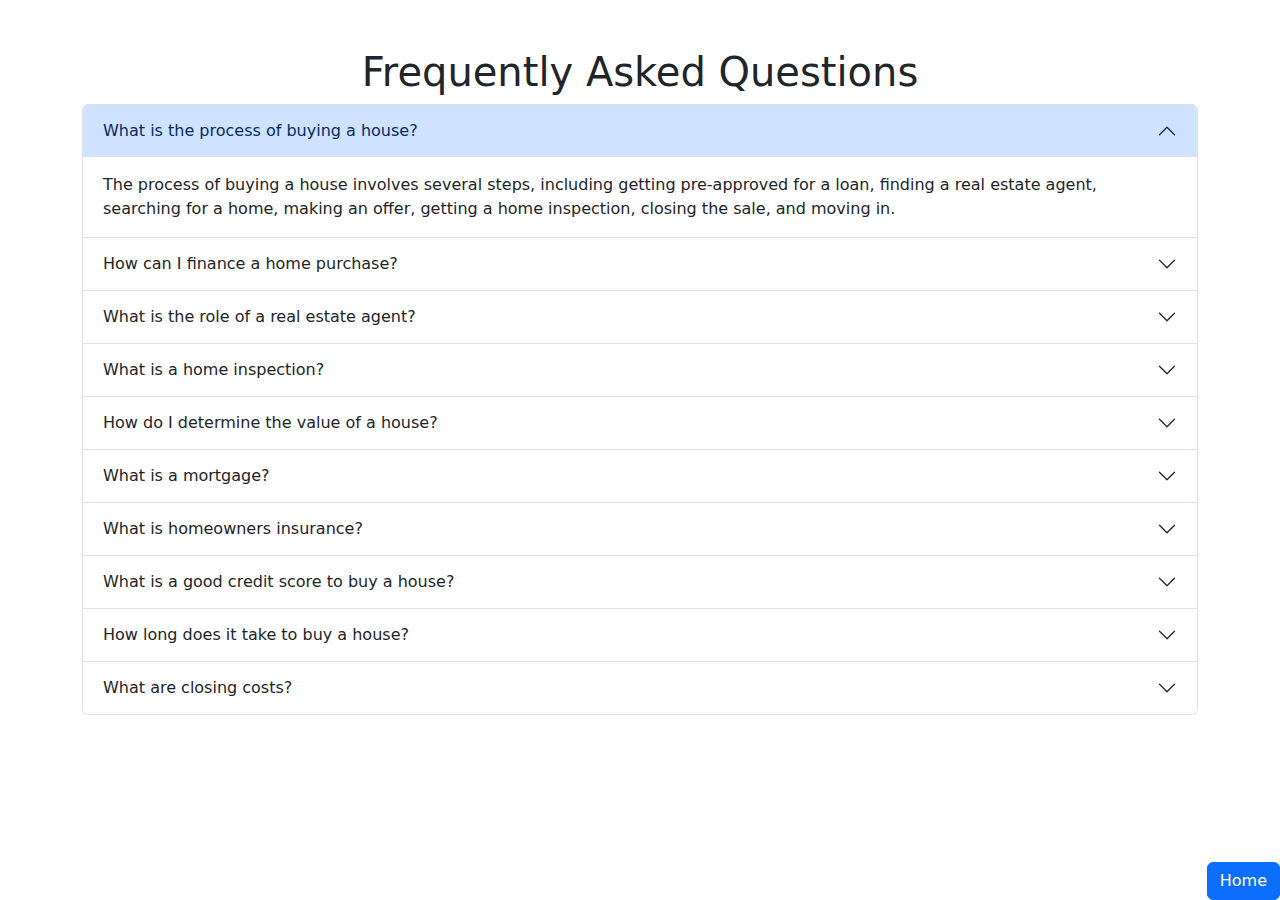
<file: faq.html>
<!DOCTYPE html>
<html lang="en">
<head>
    <meta charset="UTF-8">
    <meta name="viewport" content="width=device-width, initial-scale=1.0">
    <title>Real Estate FAQ</title>
    <!-- Bootstrap CSS -->
    <link href="https://cdn.jsdelivr.net/npm/bootstrap@5.3.3/dist/css/bootstrap.min.css" rel="stylesheet" integrity="sha384-QWTKZyjpPEjISv5WaRU9OFeRpok6YctnYmDr5pNlyT2bRjXh0JMhjY6hW+ALEwIH" crossorigin="anonymous">
</head>
<body>
    <div class="container mt-5 mb-6">
        <h1 class="text-center">Frequently Asked Questions</h1>
        <div class="accordion" id="faqAccordion">
            <div class="accordion-item">
                <h2 class="accordion-header" id="headingOne">
                    <button class="accordion-button" type="button" data-bs-toggle="collapse" data-bs-target="#collapseOne" aria-expanded="true" aria-controls="collapseOne">
                        What is the process of buying a house?
                    </button>
                </h2>
                <div id="collapseOne" class="accordion-collapse collapse show" aria-labelledby="headingOne" data-bs-parent="#faqAccordion">
                    <div class="accordion-body">
                        The process of buying a house involves several steps, including getting pre-approved for a loan, finding a real estate agent, searching for a home, making an offer, getting a home inspection, closing the sale, and moving in.
                    </div>
                </div>
            </div>
    <!-- Question 2 -->
        <div class="accordion-item">
            <h2 class="accordion-header" id="headingTwo">
                <button class="accordion-button collapsed" type="button" data-bs-toggle="collapse" data-bs-target="#collapseTwo" aria-expanded="false" aria-controls="collapseTwo">
                    How can I finance a home purchase?
                </button>
            </h2>
            <div id="collapseTwo" class="accordion-collapse collapse" aria-labelledby="headingTwo" data-bs-parent="#faqAccordion">
                <div class="accordion-body">
                    There are several ways to finance a home purchase, including savings, a mortgage loan, or a combination of both. It's important to speak with a financial advisor or lender to understand your options.
                </div>
            </div>
        </div>

        <!-- Question 3 -->
        <div class="accordion-item">
            <h2 class="accordion-header" id="headingThree">
                <button class="accordion-button collapsed" type="button" data-bs-toggle="collapse" data-bs-target="#collapseThree" aria-expanded="false" aria-controls="collapseThree">
                    What is the role of a real estate agent?
                </button>
            </h2>
            <div id="collapseThree" class="accordion-collapse collapse" aria-labelledby="headingThree" data-bs-parent="#faqAccordion">
                <div class="accordion-body">
                    A real estate agent assists buyers and sellers in the real estate transaction process. This includes marketing properties, negotiating contracts, coordinating inspections and repairs, and ensuring a smooth closing process.
                </div>
            </div>
        </div>

        <!-- Question 4 -->
        <div class="accordion-item">
            <h2 class="accordion-header" id="headingFour">
                <button class="accordion-button collapsed" type="button" data-bs-toggle="collapse" data-bs-target="#collapseFour" aria-expanded="false" aria-controls="collapseFour">
                    What is a home inspection?
                </button>
            </h2>
            <div id="collapseFour" class="accordion-collapse collapse" aria-labelledby="headingFour" data-bs-parent="#faqAccordion">
                <div class="accordion-body">
                    A home inspection is a comprehensive examination of the physical structure and systems of a house, conducted by a professional home inspector. It's typically done before buying a house to identify any potential issues.
                </div>
            </div>
        </div>

        <!-- Question 5 -->
        <div class="accordion-item">
            <h2 class="accordion-header" id="headingFive">
                <button class="accordion-button collapsed" type="button" data-bs-toggle="collapse" data-bs-target="#collapseFive" aria-expanded="false" aria-controls="collapseFive">
                    How do I determine the value of a house?
                </button>
            </h2>
            <div id="collapseFive" class="accordion-collapse collapse" aria-labelledby="headingFive" data-bs-parent="#faqAccordion">
                <div class="accordion-body">
                    The value of a house can be determined by a variety of factors, including its size, location, condition, and the selling prices of similar houses in the area. A professional appraisal is the most accurate way to determine a home's value.
                </div>
            </div>
        </div>

        <!-- Question 6 -->
        <div class="accordion-item">
            <h2 class="accordion-header" id="headingSix">
                <button class="accordion-button collapsed" type="button" data-bs-toggle="collapse" data-bs-target="#collapseSix" aria-expanded="false" aria-controls="collapseSix">
                    What is a mortgage?
                </button>
            </h2>
            <div id="collapseSix" class="accordion-collapse collapse" aria-labelledby="headingSix" data-bs-parent="#faqAccordion">
                <div class="accordion-body">
                    A mortgage is a loan that is used to finance the purchase of a home. The property itself serves as collateral for the loan. The borrower makes monthly payments to the lender to repay the loan over a set period of time.
                </div>
            </div>
        </div>

        <!-- Question 7 -->
        <div class="accordion-item">
            <h2 class="accordion-header" id="headingSeven">
                <button class="accordion-button collapsed" type="button" data-bs-toggle="collapse" data-bs-target="#collapseSeven" aria-expanded="false" aria-controls="collapseSeven">
                    What is homeowners insurance?
                </button>
            </h2>
            <div id="collapseSeven" class="accordion-collapse collapse" aria-labelledby="headingSeven" data-bs-parent="#faqAccordion">
                <div class="accordion-body">
                    Homeowners insurance is a form of property insurance that covers losses and damages to an individual's house and assets in the home. It typically provides coverage for interior and exterior damage, loss or damage of personal assets, and injury that arises while on the property.
                </div>
            </div>
        </div>

        <!-- Question 8 -->
        <div class="accordion-item">
            <h2 class="accordion-header" id="headingEight">
                <button class="accordion-button collapsed" type="button" data-bs-toggle="collapse" data-bs-target="#collapseEight" aria-expanded="false" aria-controls="collapseEight">
                    What is a good credit score to buy a house?
                </button>
            </h2>
            <div id="collapseEight" class="accordion-collapse collapse" aria-labelledby="headingEight" data-bs-parent="#faqAccordion">
                <div class="accordion-body">
                    While the exact score needed can vary depending on the lender and the type of loan, a good credit score for buying a house is typically around 700 or higher. However, it's possible to get a mortgage with a lower score, but it may result in a higher interest rate.
                </div>
            </div>
        </div>

        <!-- Question 9 -->
        <div class="accordion-item">
            <h2 class="accordion-header" id="headingNine">
                <button class="accordion-button collapsed" type="button" data-bs-toggle="collapse" data-bs-target="#collapseNine" aria-expanded="false" aria-controls="collapseNine">
                    How long does it take to buy a house?
                </button>
            </h2>
            <div id="collapseNine" class="accordion-collapse collapse" aria-labelledby="headingNine" data-bs-parent="#faqAccordion">
                <div class="accordion-body">
                    The process of buying a house can take anywhere from a few weeks to a few months, depending on various factors such as the local market conditions, the buyer's financial situation, and the specific details of the transaction.
                </div>
            </div>
        </div>

        <!-- Question 10 -->
        <div class="accordion-item">
            <h2 class="accordion-header" id="headingTen">
                <button class="accordion-button collapsed" type="button" data-bs-toggle="collapse" data-bs-target="#collapseTen" aria-expanded="false" aria-controls="collapseTen">
                    What are closing costs?
                </button>
            </h2>
            <div id="collapseTen" class="accordion-collapse collapse" aria-labelledby="headingTen" data-bs-parent="#faqAccordion">
                <div class="accordion-body">
                    Closing costs are fees and expenses you pay when you close on your house, beyond the down payment. These costs can include lender fees, title insurance, appraisal fees, attorney fees, inspection fees, and more. They typically range from 2% to 5% of the loan amount.
                </div>
            </div>
        </div>
        </div>
    </div>

    <div class="mt-2 p-0 d-flex flex-row-reverse fixed-bottom">
        <a href="index.html" class="btn btn-primary">Home</a>
    </div>
    
    <!-- Bootstrap JS -->
    <script src="https://cdn.jsdelivr.net/npm/bootstrap@5.3.3/dist/js/bootstrap.bundle.min.js" integrity="sha384-YvpcrYf0tY3lHB60NNkmXc5s9fDVZLESaAA55NDzOxhy9GkcIdslK1eN7N6jIeHz" crossorigin="anonymous"></script>
</body>
</html>
</file>
